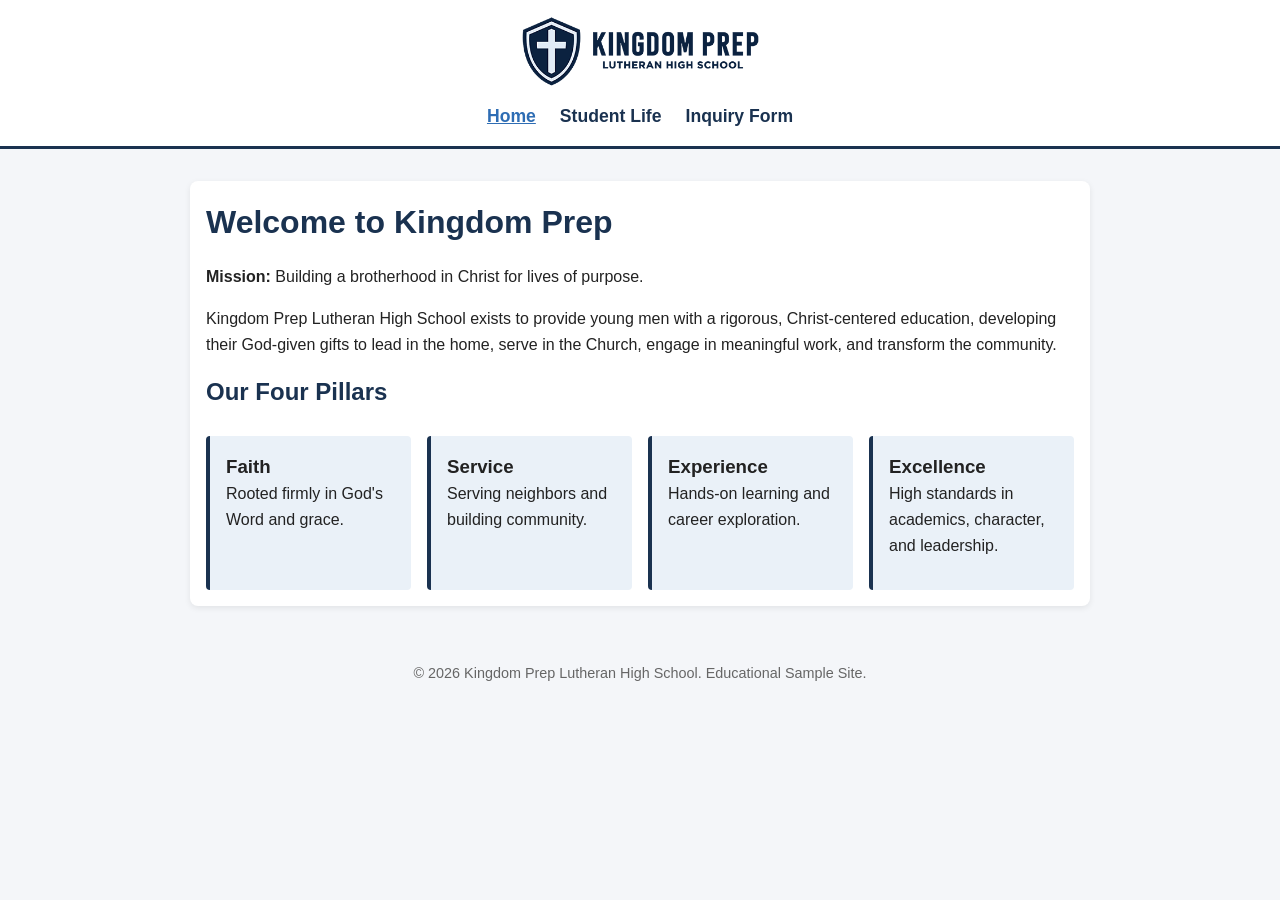
<file: index.html>
<!DOCTYPE html>
<html lang="en">
<head>
    <meta charset="UTF-8">
    <meta name="viewport" content="width=device-width, initial-scale=1.0">
    <title>Kingdom Prep Lutheran High School - Home</title>
    <link rel="stylesheet" href="styles.css">
</head>
<body>

<header>
    <img src="images/cropped-cropped-KP-Web-Header-2.png" alt="Kingdom Prep Lutheran High School Logo" class="logo">
    <nav>
        <ul>
            <li><a href="index.html" class="active">Home</a></li>
            <li><a href="student-life.html">Student Life</a></li>
            <li><a href="contact.html">Inquiry Form</a></li>
        </ul>
    </nav>
</header>

<main>
    <h1>Welcome to Kingdom Prep</h1>
    <p>
        <strong>Mission:</strong> Building a brotherhood in Christ for lives of purpose.
    </p>
    <p>
        Kingdom Prep Lutheran High School exists to provide young men with a rigorous, Christ-centered education, developing their God-given gifts to lead in the home, serve in the Church, engage in meaningful work, and transform the community.
    </p>

    <h2>Our Four Pillars</h2>
    <div class="pillars-grid">
        <div class="card">
            <h3>Faith</h3>
            <p>Rooted firmly in God's Word and grace.</p>
        </div>
        <div class="card">
            <h3>Service</h3>
            <p>Serving neighbors and building community.</p>
        </div>
        <div class="card">
            <h3>Experience</h3>
            <p>Hands-on learning and career exploration.</p>
        </div>
        <div class="card">
            <h3>Excellence</h3>
            <p>High standards in academics, character, and leadership.</p>
        </div>
    </div>
</main>

<footer>
    <p>&copy; 2026 Kingdom Prep Lutheran High School. Educational Sample Site.</p>
</footer>

</body>
</html>
</file>
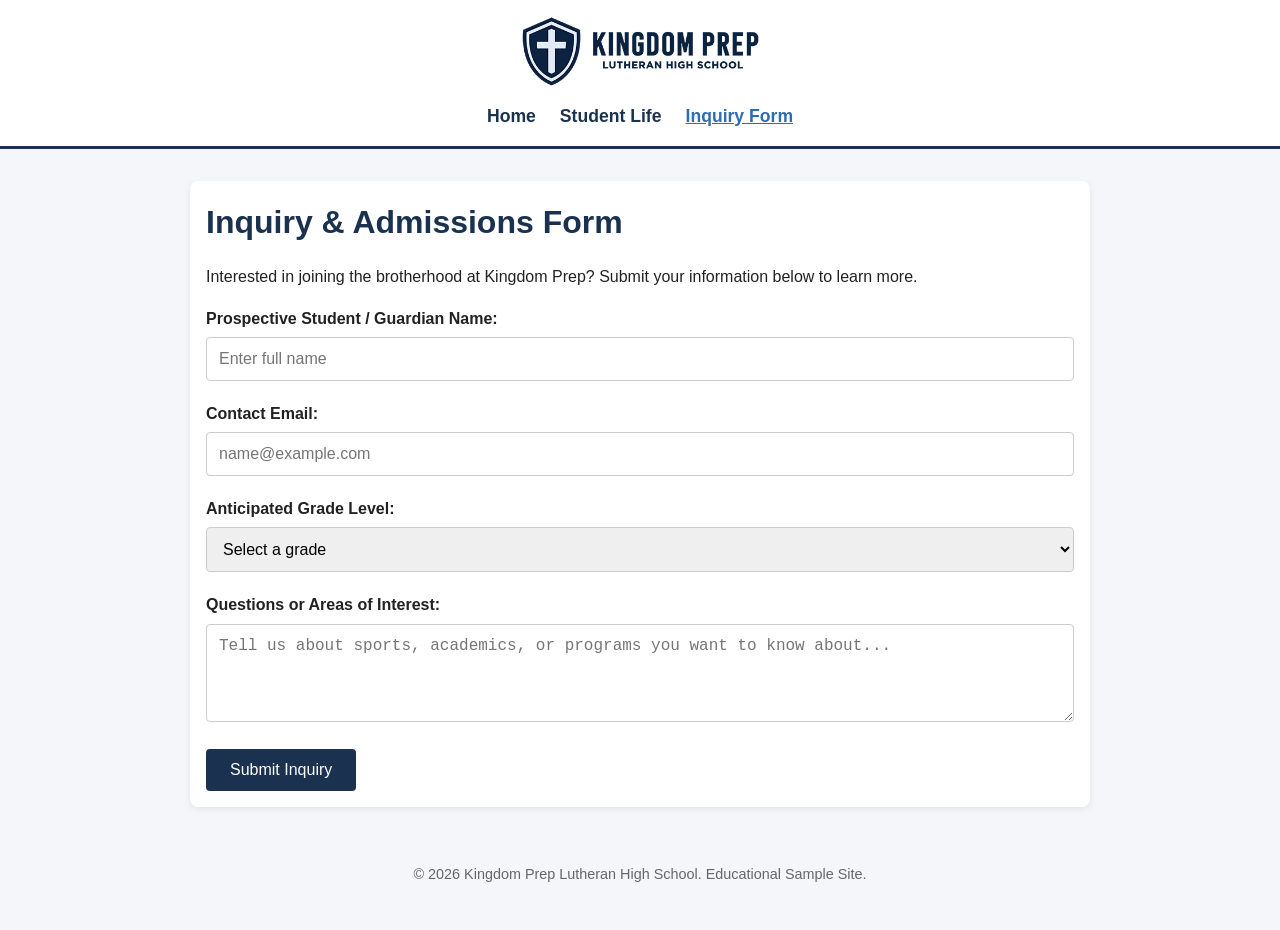
<file: contact.html>
<!DOCTYPE html>
<html lang="en">
<head>
    <meta charset="UTF-8">
    <meta name="viewport" content="width=device-width, initial-scale=1.0">
    <title>Student Inquiry - Kingdom Prep</title>
    <link rel="stylesheet" href="styles.css">
</head>
<body>

<header>
    <img src="images/cropped-cropped-KP-Web-Header-2.png" alt="Kingdom Prep Lutheran High School Logo" class="logo">
    <nav>
        <ul>
            <li><a href="index.html">Home</a></li>
            <li><a href="student-life.html">Student Life</a></li>
            <li><a href="contact.html" class="active">Inquiry Form</a></li>
        </ul>
    </nav>
</header>

<main>
    <h1>Inquiry & Admissions Form</h1>
    <p>Interested in joining the brotherhood at Kingdom Prep? Submit your information below to learn more.</p>

    <!-- Container for JavaScript confirmation output -->
    <div id="confirmation-container"></div>

    <!-- Submission Form -->
    <form id="inquiry-form">
        <div class="form-group">
            <label for="studentName">Prospective Student / Guardian Name:</label>
            <input type="text" id="studentName" name="studentName" required placeholder="Enter full name">
        </div>

        <div class="form-group">
            <label for="email">Contact Email:</label>
            <input type="email" id="email" name="email" required placeholder="name@example.com">
        </div>

        <div class="form-group">
            <label for="gradeLevel">Anticipated Grade Level:</label>
            <select id="gradeLevel" name="gradeLevel" required>
                <option value="" disabled selected>Select a grade</option>
                <option value="9th">9th Grade</option>
                <option value="10th">10th Grade</option>
                <option value="11th">11th Grade</option>
                <option value="12th">12th Grade</option>
            </select>
        </div>

        <div class="form-group">
            <label for="notes">Questions or Areas of Interest:</label>
            <textarea id="notes" name="notes" rows="4" placeholder="Tell us about sports, academics, or programs you want to know about..."></textarea>
        </div>

        <button type="submit">Submit Inquiry</button>
    </form>
</main>

<footer>
    <p>&copy; 2026 Kingdom Prep Lutheran High School. Educational Sample Site.</p>
</footer>

<!-- Link to the separate JavaScript file -->
<script src="script.js"></script>
</body>
</html>
</file>
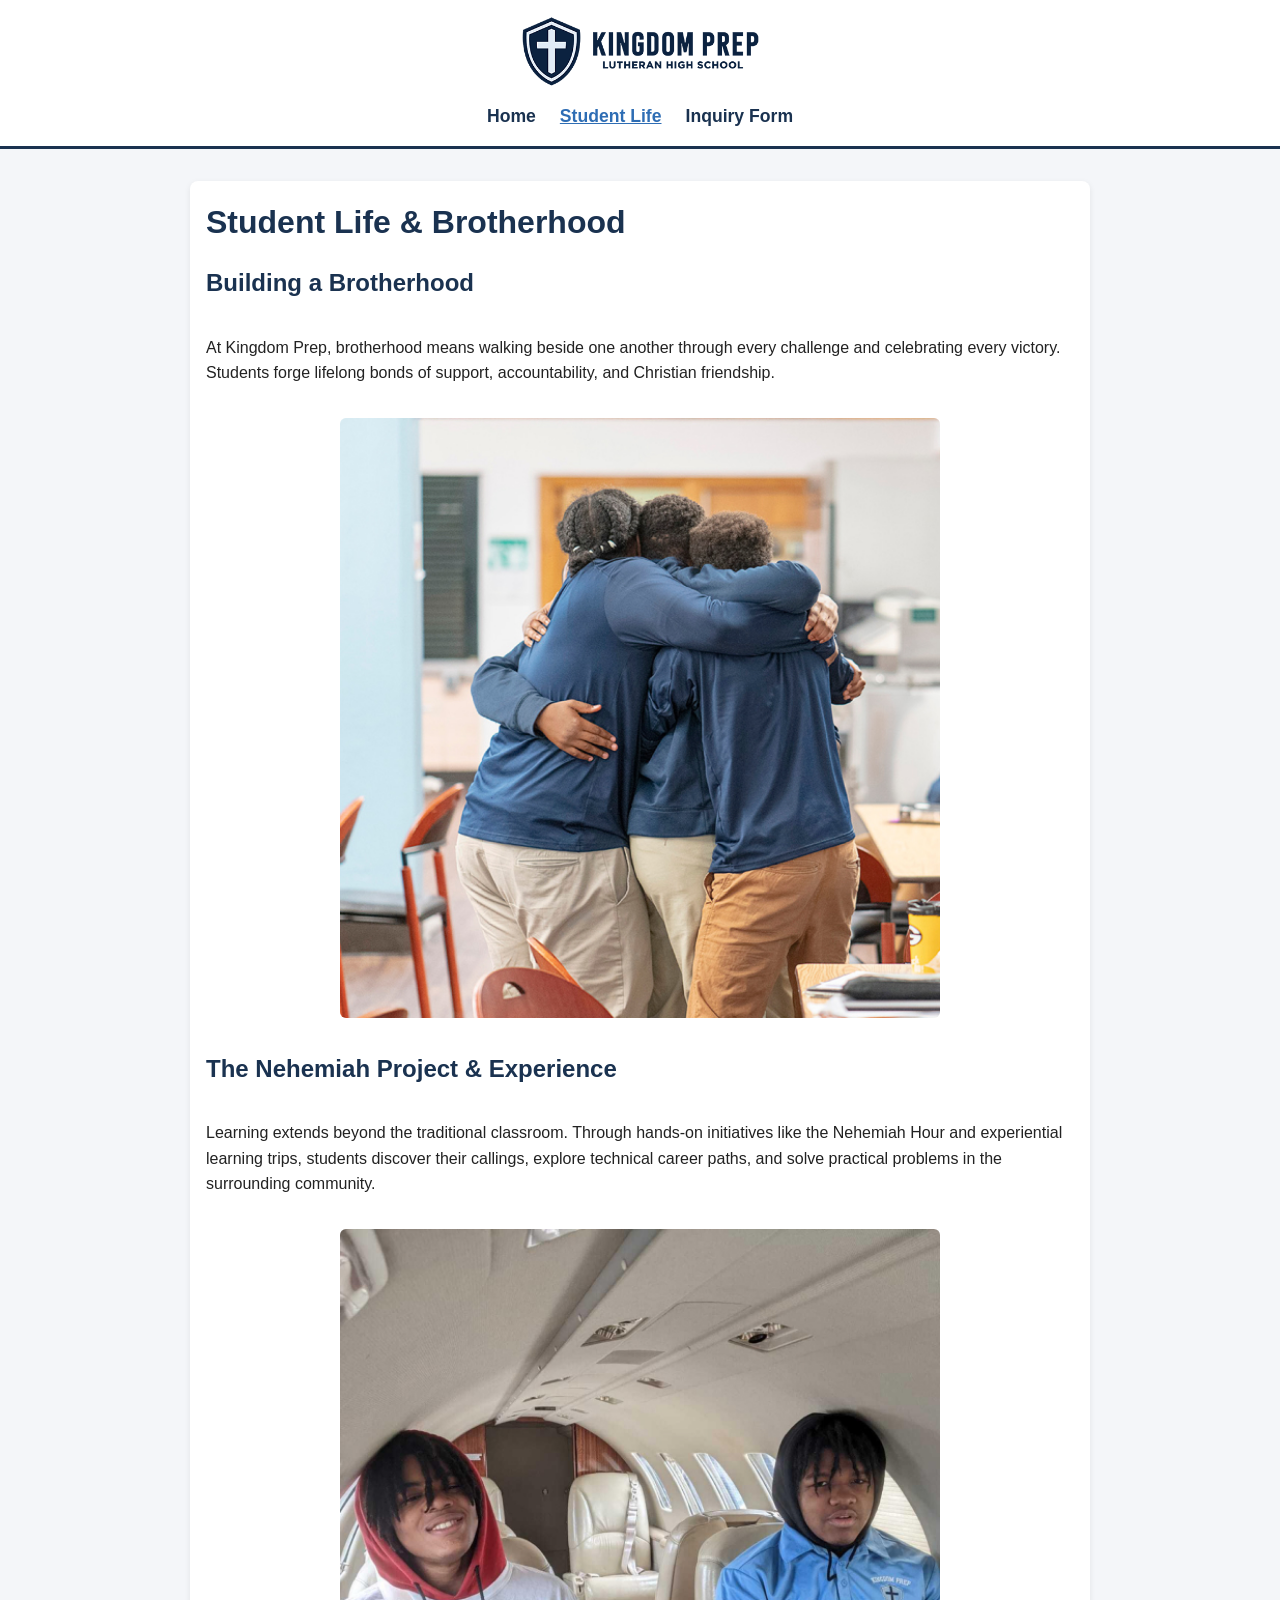
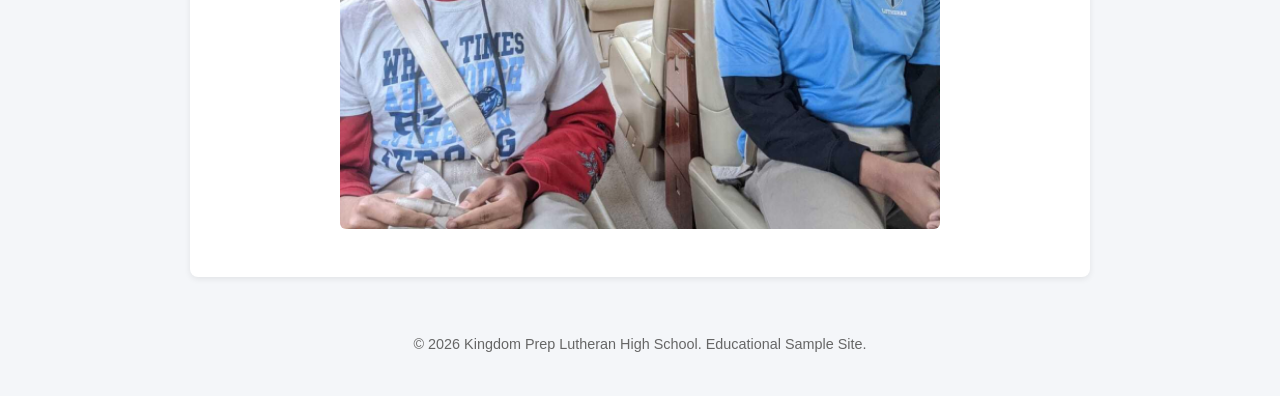
<file: student-life.html>
<!DOCTYPE html>
<html lang="en">
<head>
    <meta charset="UTF-8">
    <meta name="viewport" content="width=device-width, initial-scale=1.0">
    <title>Student Life - Kingdom Prep</title>
    <link rel="stylesheet" href="styles.css">
</head>
<body>

<header>
    <img src="images/cropped-cropped-KP-Web-Header-2.png" alt="Kingdom Prep Lutheran High School Logo" class="logo">
    <nav>
        <ul>
            <li><a href="index.html">Home</a></li>
            <li><a href="student-life.html" class="active">Student Life</a></li>
            <li><a href="contact.html">Inquiry Form</a></li>
        </ul>
    </nav>
</header>

<main>
    <h1>Student Life & Brotherhood</h1>

    <section class="story-section">
        <h2>Building a Brotherhood</h2>
        <p>
            At Kingdom Prep, brotherhood means walking beside one another through every challenge and celebrating every victory. Students forge lifelong bonds of support, accountability, and Christian friendship.
        </p>
        <img src="images/highlights-brotherhood.jpg" alt="Kingdom Prep students embracing in brotherhood" class="feature-img">
    </section>

    <section class="story-section">
        <h2>The Nehemiah Project & Experience</h2>
        <p>
            Learning extends beyond the traditional classroom. Through hands-on initiatives like the Nehemiah Hour and experiential learning trips, students discover their callings, explore technical career paths, and solve practical problems in the surrounding community.
        </p>
        <img src="images/highlights-nehemiah.jpg" alt="Kingdom Prep students taking part in experiential flight learning" class="feature-img">
    </section>
</main>

<footer>
    <p>&copy; 2026 Kingdom Prep Lutheran High School. Educational Sample Site.</p>
</footer>

</body>
</html>
</file>
<file: styles.css>
/* General Page Styling */
* {
    box-sizing: border-box;
    margin: 0;
    padding: 0;
}

body {
    font-family: Arial, Helvetica, sans-serif;
    line-height: 1.6;
    color: #222;
    background-color: #f4f6f9;
}

/* Header & Navigation */
header {
    background-color: #ffffff;
    border-bottom: 3px solid #1a3250;
    padding: 1rem 2rem;
    text-align: center;
}

.logo {
    max-height: 70px;
    height: auto;
    display: block;
    margin: 0 auto 1rem auto;
}

nav ul {
    list-style: none;
    display: flex;
    justify-content: center;
    gap: 1.5rem;
}

nav a {
    text-decoration: none;
    color: #1a3250;
    font-weight: bold;
    font-size: 1.1rem;
}

nav a:hover,
nav a.active {
    color: #2e6db4;
    text-decoration: underline;
}

/* Main Content Container */
main {
    max-width: 900px;
    margin: 2rem auto;
    padding: 1rem;
    background-color: #ffffff;
    border-radius: 8px;
    box-shadow: 0 2px 6px rgba(0, 0, 0, 0.08);
}

h1, h2 {
    color: #1a3250;
    margin-bottom: 1rem;
}

p {
    margin-bottom: 1rem;
}

/* Four Pillars Grid */
.pillars-grid {
    display: grid;
    grid-template-columns: repeat(auto-fit, minmax(180px, 1fr));
    gap: 1rem;
    margin-top: 1.5rem;
}

.card {
    background-color: #eaf1f8;
    padding: 1rem;
    border-left: 4px solid #1a3250;
    border-radius: 4px;
}

/* Student Life Gallery & Sections */
.story-section {
    display: flex;
    flex-direction: column;
    gap: 1rem;
    margin-bottom: 2rem;
}

.feature-img {
    width: 100%;
    max-width: 600px;
    border-radius: 6px;
    margin: 0 auto;
    display: block;
}

/* Form Styles */
.form-group {
    margin-bottom: 1.25rem;
}

label {
    display: block;
    font-weight: bold;
    margin-bottom: 0.35rem;
}

input, select, textarea {
    width: 100%;
    padding: 0.75rem;
    border: 1px solid #ccc;
    border-radius: 4px;
    font-size: 1rem;
}

button[type="submit"] {
    background-color: #1a3250;
    color: #ffffff;
    font-size: 1rem;
    padding: 0.75rem 1.5rem;
    border: none;
    border-radius: 4px;
    cursor: pointer;
}

button[type="submit"]:hover {
    background-color: #2e6db4;
}

/* Confirmation Message Box */
.confirmation-box {
    padding: 1.5rem;
    background-color: #d4edda;
    border: 1px solid #c3e6cb;
    border-radius: 6px;
    color: #155724;
}

/* Footer */
footer {
    text-align: center;
    padding: 1.5rem;
    color: #666;
    font-size: 0.9rem;
}
</file>
